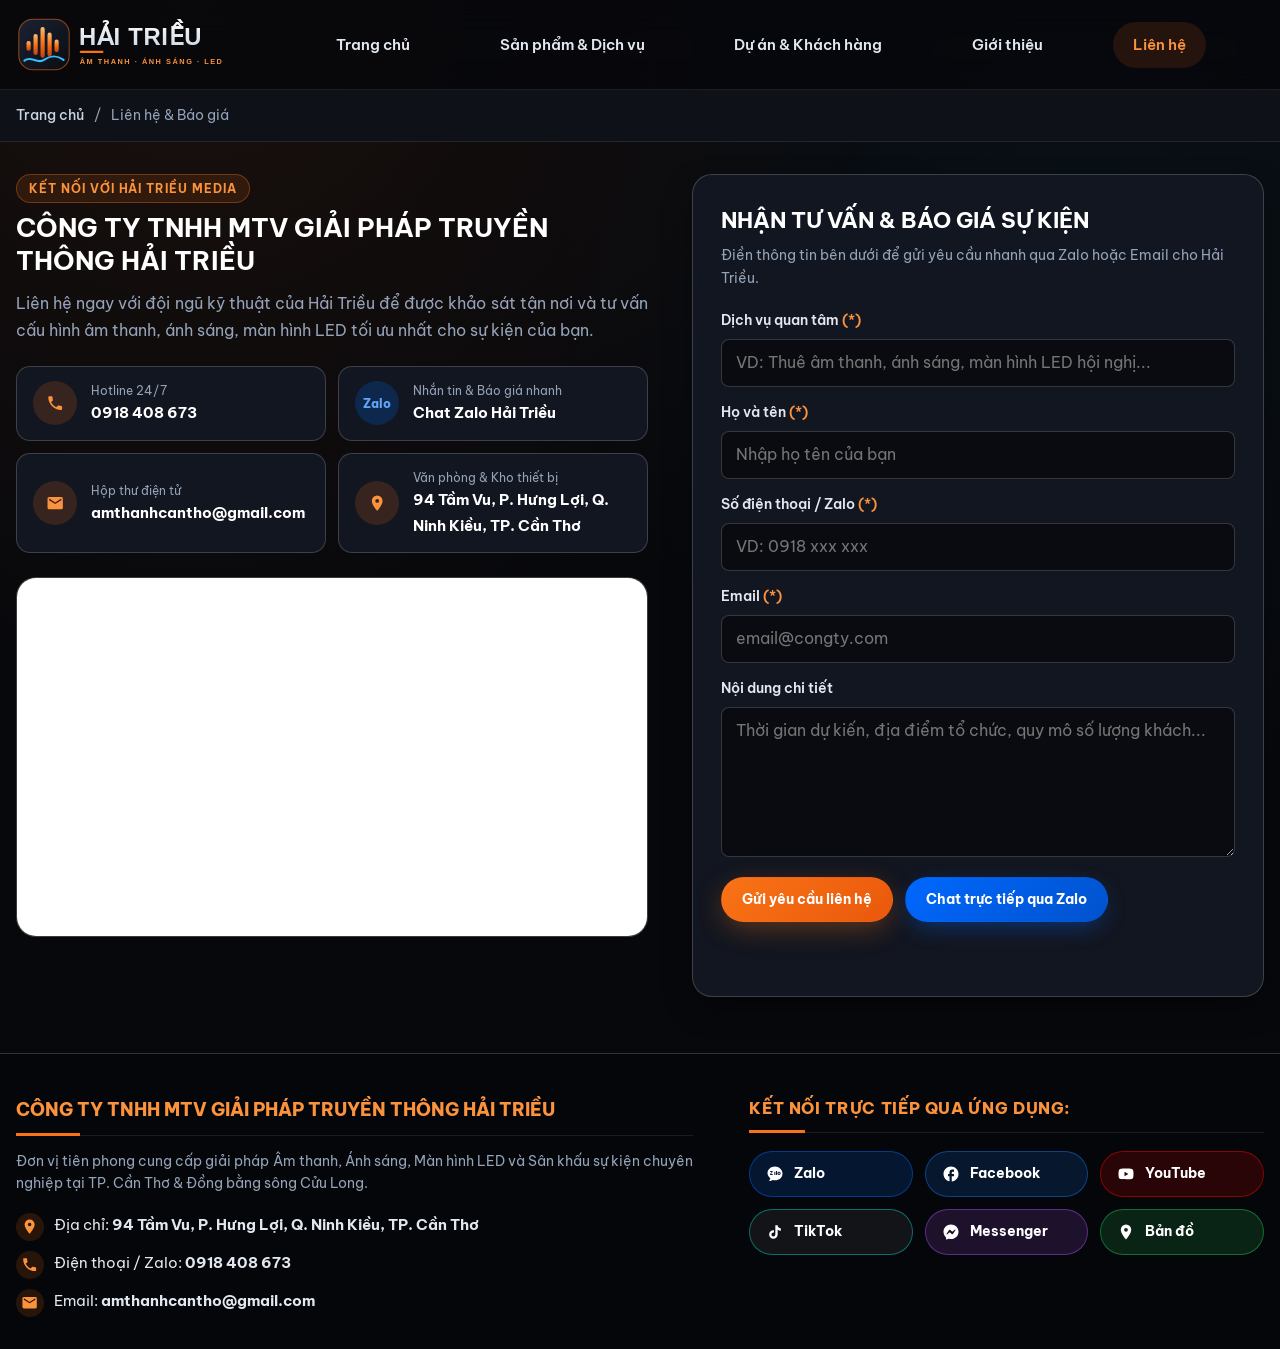
<file: lien-he.html>
<!doctype html>
<html lang="vi">
<head>
  <meta charset="utf-8">
  <meta name="viewport" content="width=device-width, initial-scale=1">
  <meta name="theme-color" content="#07080c">
  <meta name="description" content="Liên hệ Công ty Hải Triều thuê âm thanh, ánh sáng, màn hình LED, sân khấu tại Cần Thơ. Hotline/Zalo: 0918 408 673.">
  <title>Liên hệ & Báo giá | Công ty Hải Triều</title>
  <link rel="preconnect" href="https://fonts.googleapis.com">
  <link rel="preconnect" href="https://fonts.gstatic.com" crossorigin>
  <link href="https://fonts.googleapis.com/css2?family=Be+Vietnam+Pro:wght@400;500;600;700;800&display=swap" rel="stylesheet">
  <link rel="stylesheet" href="assets/css/styles.css?v=20261110">
</head>
<body class="subpage" data-page="contact">
  <header class="site-header">
    <div class="header-inner">
      <a class="brand" href="index.html" aria-label="Hải Triều - về trang chủ">
        <img id="brand-logo" src="" alt="Logo Hải Triều">
      </a>
      <nav class="primary-menu" id="primary-menu" aria-label="Điều hướng chính">
        <a class="nav-link" href="index.html">Trang chủ</a>
        <div class="nav-item nav-item--products" id="products-nav">
          <div class="products-nav-row">
            <a class="nav-link" href="san-pham.html?view=all">Sản phẩm & Dịch vụ</a>
            <button class="submenu-toggle" id="submenu-toggle" type="button"
                    aria-controls="products-submenu" aria-expanded="false"
                    aria-label="Mở danh mục sản phẩm">⌄</button>
          </div>
          <div class="products-submenu" id="products-submenu" aria-label="Danh mục sản phẩm">
            <a href="san-pham.html?danh-muc=cho-thue-am-thanh">Cho thuê âm thanh</a>
            <a href="san-pham.html?danh-muc=cho-thue-anh-sang">Cho thuê ánh sáng</a>
            <a href="san-pham.html?danh-muc=cho-thue-man-hinh-led">Cho thuê màn hình LED</a>
            <a href="san-pham.html?danh-muc=cho-thue-san-khau">Cho thuê sân khấu</a>
            <a href="san-pham.html?danh-muc=thiet-bi">Thiết bị sự kiện</a>
          </div>
        </div>
        <a class="nav-link" href="khach-hang.html">Dự án & Khách hàng</a>
        <a class="nav-link" href="gioi-thieu.html">Giới thiệu</a>
        <a class="nav-link is-current" href="lien-he.html">Liên hệ</a>
      </nav>
      <div class="header-actions">
        <button class="menu-toggle" id="menu-toggle" type="button"
                aria-controls="primary-menu" aria-expanded="false"
                aria-label="Mở menu điều hướng">
          <span></span><span></span><span></span>
        </button>
      </div>
    </div>
  </header>

  <div class="breadcrumb">
    <div class="page-width">
      <a href="index.html">Trang chủ</a><span>/</span><span>Liên hệ & Báo giá</span>
    </div>
  </div>

  <main class="contact-page page-width">
    <section class="contact-page-info" aria-labelledby="contact-company-title">
      <span class="section-eyebrow">KẾT NỐI VỚI HẢI TRIỀU MEDIA</span>
      <h1 id="contact-company-title">CÔNG TY TNHH MTV GIẢI PHÁP TRUYỀN THÔNG HẢI TRIỀU</h1>
      <p class="contact-lead">Liên hệ ngay với đội ngũ kỹ thuật của Hải Triều để được khảo sát tận nơi và tư vấn cấu hình âm thanh, ánh sáng, màn hình LED tối ưu nhất cho sự kiện của bạn.</p>

      <div class="contact-cards-grid">
        <a class="contact-quick-card" href="tel:0918408673">
          <span class="contact-quick-card__icon"><svg class="icon" viewBox="0 0 24 24"><path d="M6.62 10.79a15.05 15.05 0 0 0 6.59 6.59l2.2-2.2a1 1 0 0 1 1.02-.24c1.12.37 2.33.56 3.57.56.55 0 1 .45 1 1V20c0 .55-.45 1-1 1C10.61 21 3 13.39 3 4c0-.55.45-1 1-1h3.5c.55 0 1 .45 1 1 0 1.24.19 2.45.56 3.57a1 1 0 0 1-.25 1.02l-2.19 2.2z"/></svg></span>
          <div>
            <small>Hotline 24/7</small>
            <strong>0918 408 673</strong>
          </div>
        </a>
        <a class="contact-quick-card" href="https://zalo.me/0918408673" target="_blank" rel="noreferrer">
          <span class="contact-quick-card__icon contact-quick-card__icon--zalo">Zalo</span>
          <div>
            <small>Nhắn tin & Báo giá nhanh</small>
            <strong>Chat Zalo Hải Triều</strong>
          </div>
        </a>
        <a class="contact-quick-card" href="mailto:amthanhcantho@gmail.com">
          <span class="contact-quick-card__icon"><svg class="icon" viewBox="0 0 24 24"><path d="M20 4H4a2 2 0 0 0-2 2v12a2 2 0 0 0 2 2h16a2 2 0 0 0 2-2V6a2 2 0 0 0-2-2zm0 4-8 5-8-5V6l8 5 8-5v2z"/></svg></span>
          <div>
            <small>Hộp thư điện tử</small>
            <strong>amthanhcantho@gmail.com</strong>
          </div>
        </a>
        <a class="contact-quick-card" href="https://www.google.com/maps?q=94%20T%E1%BA%A7m%20Vu%2C%20H%C6%B0ng%20L%E1%BB%A3i%2C%20Ninh%20Ki%E1%BB%81u%2C%20C%E1%BA%A7n%20Th%C6%A1" target="_blank" rel="noreferrer">
          <span class="contact-quick-card__icon"><svg class="icon" viewBox="0 0 24 24"><path d="M12 2a7 7 0 0 0-7 7c0 5.2 7 13 7 13s7-7.8 7-13a7 7 0 0 0-7-7zm0 9.5A2.5 2.5 0 1 1 12 6.5a2.5 2.5 0 0 1 0 5z"/></svg></span>
          <div>
            <small>Văn phòng & Kho thiết bị</small>
            <strong>94 Tầm Vu, P. Hưng Lợi, Q. Ninh Kiều, TP. Cần Thơ</strong>
          </div>
        </a>
      </div>

      <iframe class="contact-map" title="Bản đồ địa chỉ công ty Hải Triều tại Cần Thơ"
        src="https://www.google.com/maps?q=94%20T%E1%BA%A7m%20Vu%2C%20H%C6%B0ng%20L%E1%BB%A3i%2C%20Ninh%20Ki%E1%BB%81u%2C%20C%E1%BA%A7n%20Th%C6%A1&output=embed"
        loading="lazy" referrerpolicy="no-referrer-when-downgrade"></iframe>
    </section>

    <section class="contact-page-form-wrap" aria-label="Gửi yêu cầu liên hệ">
      <div class="contact-form-card">
        <h2>NHẬN TƯ VẤN & BÁO GIÁ SỰ KIỆN</h2>
        <p class="contact-form-card__sub">Điền thông tin bên dưới để gửi yêu cầu nhanh qua Zalo hoặc Email cho Hải Triều.</p>
        <form class="contact-page-form" id="contact-form">
          <label for="contact-subject">Dịch vụ quan tâm <span>(*)</span></label>
          <input id="contact-subject" name="subject" type="text" placeholder="VD: Thuê âm thanh, ánh sáng, màn hình LED hội nghị..." required>

          <label for="contact-name">Họ và tên <span>(*)</span></label>
          <input id="contact-name" name="name" type="text" autocomplete="name" placeholder="Nhập họ tên của bạn" required>

          <label for="contact-phone">Số điện thoại / Zalo <span>(*)</span></label>
          <input id="contact-phone" name="phone" type="tel" autocomplete="tel" placeholder="VD: 0918 xxx xxx" required>

          <label for="contact-email">Email <span>(*)</span></label>
          <input id="contact-email" name="email" type="email" autocomplete="email" placeholder="email@congty.com" required>

          <label for="contact-message">Nội dung chi tiết</label>
          <textarea id="contact-message" name="message" rows="5" placeholder="Thời gian dự kiến, địa điểm tổ chức, quy mô số lượng khách..."></textarea>

          <div class="contact-form-actions">
            <button class="button button--orange" type="submit">Gửi yêu cầu liên hệ</button>
            <a class="button button--zalo" id="contact-zalo-direct" href="https://zalo.me/0918408673" target="_blank" rel="noreferrer">Chat trực tiếp qua Zalo</a>
          </div>
          <p class="form-status" id="contact-status" aria-live="polite"></p>
        </form>
      </div>
    </section>
  </main>

  <footer class="site-footer home-footer" id="site-footer">
    <div class="footer-inner page-width">
      <div class="footer-company">
        <h2>CÔNG TY TNHH MTV GIẢI PHÁP TRUYỀN THÔNG HẢI TRIỀU</h2>
        <p class="footer-tagline">Đơn vị tiên phong cung cấp giải pháp Âm thanh, Ánh sáng, Màn hình LED và Sân khấu sự kiện chuyên nghiệp tại TP. Cần Thơ & Đồng bằng sông Cửu Long.</p>
        <ul class="contact-list">
          <li>
            <span class="contact-icon" aria-hidden="true"><svg class="icon" viewBox="0 0 24 24"><path d="M12 2a7 7 0 0 0-7 7c0 5.2 7 13 7 13s7-7.8 7-13a7 7 0 0 0-7-7zm0 9.5A2.5 2.5 0 1 1 12 6.5a2.5 2.5 0 0 1 0 5z"/></svg></span>
            <span>Địa chỉ: <a href="https://www.google.com/maps?q=94%20T%E1%BA%A7m%20Vu%2C%20H%C6%B0ng%20L%E1%BB%A3i%2C%20Ninh%20Ki%E1%BB%81u%2C%20C%E1%BA%A7n%20Th%C6%A1" target="_blank" rel="noreferrer"><strong>94 Tầm Vu, P. Hưng Lợi, Q. Ninh Kiều, TP. Cần Thơ</strong></a></span>
          </li>
          <li>
            <span class="contact-icon" aria-hidden="true"><svg class="icon" viewBox="0 0 24 24"><path d="M6.62 10.79a15.05 15.05 0 0 0 6.59 6.59l2.2-2.2a1 1 0 0 1 1.02-.24c1.12.37 2.33.56 3.57.56.55 0 1 .45 1 1V20c0 .55-.45 1-1 1C10.61 21 3 13.39 3 4c0-.55.45-1 1-1h3.5c.55 0 1 .45 1 1 0 1.24.19 2.45.56 3.57a1 1 0 0 1-.25 1.02l-2.19 2.2z"/></svg></span>
            <span>Điện thoại / Zalo: <a href="tel:0918408673"><strong>0918 408 673</strong></a></span>
          </li>
          <li>
            <span class="contact-icon" aria-hidden="true"><svg class="icon" viewBox="0 0 24 24"><path d="M20 4H4a2 2 0 0 0-2 2v12a2 2 0 0 0 2 2h16a2 2 0 0 0 2-2V6a2 2 0 0 0-2-2zm0 4-8 5-8-5V6l8 5 8-5v2z"/></svg></span>
            <span>Email: <a href="mailto:amthanhcantho@gmail.com"><strong>amthanhcantho@gmail.com</strong></a></span>
          </li>
        </ul>
      </div>

        <div class="footer-social-apps">
          <span class="footer-social-apps__title">Kết nối trực tiếp qua ứng dụng:</span>
          <div class="social-app-icons" aria-label="Các kênh mạng xã hội của Hải Triều">
            <a class="social-app-btn social-app-btn--zalo" href="https://zalo.me/0918408673" target="_blank" rel="noreferrer" aria-label="Chat Zalo Hải Triều" title="Chat Zalo: 0918 408 673">
              <svg class="icon" viewBox="0 0 24 24" aria-hidden="true"><path d="M12 2C6.48 2 2 5.92 2 10.75c0 2.75 1.44 5.2 3.7 6.81-.16.92-.58 2.3-1.38 3.24-.2.24-.03.6.28.56 1.56-.21 3.37-.88 4.5-1.47.92.23 1.89.36 2.9.36 5.52 0 10-3.92 10-8.75S17.52 2 12 2zm-3.15 11.25H5.5v-1.2l2.15-2.75H5.65V8.1h3.1v1.2l-2.15 2.75h2.25v1.2zm3.65 0h-1.35v-4.2h1.35v4.2zm2.25 0h-1.35V7.85h1.35v5.4zm2.6 0c-1.25 0-2.15-.88-2.15-2.15s.9-2.15 2.15-2.15 2.15.88 2.15 2.15-.9 2.15-2.15 2.15zm0-3.15c-.52 0-.88.4-.88 1s.36 1 .88 1 .88-.4.88-1-.36-1-.88-1z"/></svg>
              <span>Zalo</span>
            </a>
            <a class="social-app-btn social-app-btn--facebook" href="https://www.facebook.com/amthanhcantho" target="_blank" rel="noreferrer" aria-label="Facebook Hải Triều" title="Facebook: Âm Thanh Ánh Sáng Màn Hình Led Hải Triều">
              <svg class="icon" viewBox="0 0 24 24" aria-hidden="true"><path d="M22 12c0-5.52-4.48-10-10-10S2 6.48 2 12c0 4.84 3.44 8.87 8 9.8V15H8v-3h2V9.5C10 7.57 11.57 6 13.5 6H16v3h-2c-.55 0-1 .45-1 1v2h3v3h-3v6.95c5.05-.5 9-4.76 9-9.95z"/></svg>
              <span>Facebook</span>
            </a>
            <a class="social-app-btn social-app-btn--youtube" href="https://www.youtube.com/results?search_query=%C3%82m+Thanh+%C3%81nh+S%C3%A1ng+M%C3%A0n+H%C3%ACnh+Led+H%E1%BA%A3i+Tri%E1%BB%81u+C%E1%BA%A7n+Th%C6%A1" target="_blank" rel="noreferrer" aria-label="YouTube Hải Triều" title="Xem video sự kiện trên YouTube">
              <svg class="icon" viewBox="0 0 24 24" aria-hidden="true"><path d="M21.58 7.19a2.75 2.75 0 0 0-1.94-1.94C17.92 4.8 12 4.8 12 4.8s-5.92 0-7.64.45a2.75 2.75 0 0 0-1.94 1.94C2 8.9 2 12 2 12s0 3.1.42 4.81a2.75 2.75 0 0 0 1.94 1.94c1.72.45 7.64.45 7.64.45s5.92 0 7.64-.45a2.75 2.75 0 0 0 1.94-1.94C22 15.1 22 12 22 12s0-3.1-.42-4.81zM10 15V9l5.2 3-5.2 3z"/></svg>
              <span>YouTube</span>
            </a>
            <a class="social-app-btn social-app-btn--tiktok" href="https://www.tiktok.com/search?q=%C3%A2m%20thanh%20%C3%A1nh%20s%C3%A1ng%20h%E1%BA%A3i%20tri%E1%BB%81u%20c%E1%BA%A7n%20th%C6%A1" target="_blank" rel="noreferrer" aria-label="TikTok Hải Triều" title="Xem kênh TikTok Hải Triều">
              <svg class="icon" viewBox="0 0 24 24" aria-hidden="true"><path d="M16.6 5.82s.51.5 0 0A4.28 4.28 0 0 1 15.54 3h-3.09v12.4a2.59 2.59 0 0 1-2.59 2.5c-1.42 0-2.6-1.16-2.6-2.6 0-1.72 1.66-3.01 3.37-2.48V9.66c-3.45-.46-6.47 2.22-6.47 5.64 0 3.33 2.76 5.7 5.69 5.7 3.14 0 5.69-2.55 5.69-5.7V9.01a7.35 7.35 0 0 0 4.3 1.38V7.3s-1.88.09-3.24-1.48z"/></svg>
              <span>TikTok</span>
            </a>
            <a class="social-app-btn social-app-btn--messenger" href="https://m.me/amthanhcantho" target="_blank" rel="noreferrer" aria-label="Nhắn tin Messenger Hải Triều" title="Chat qua Facebook Messenger">
              <svg class="icon" viewBox="0 0 24 24" aria-hidden="true"><path d="M12 2C6.36 2 2 6.13 2 11.7c0 2.91 1.19 5.44 3.14 7.17.16.13.26.35.27.57l.05 1.78c.04.57.61.94 1.13.71l1.98-.87c.17-.08.36-.1.55-.06.91.25 1.87.38 2.88.38 5.64 0 10-4.13 10-9.7C22 6.13 17.64 2 12 2zm6 7.46-2.93 4.67a1.5 1.5 0 0 1-2.17.4l-2.34-1.75a.6.6 0 0 0-.72 0l-3.16 2.4c-.42.32-.97-.18-.69-.63l2.93-4.67a1.5 1.5 0 0 1 2.17-.4l2.34 1.75a.6.6 0 0 0 .72 0l3.16-2.4c.42-.32.97.18.69.63z"/></svg>
              <span>Messenger</span>
            </a>
            <a class="social-app-btn social-app-btn--maps" href="https://www.google.com/maps?q=94%20T%E1%BA%A7m%20Vu%2C%20H%C6%B0ng%20L%E1%BB%A3i%2C%20Ninh%20Ki%E1%BB%81u%2C%20C%E1%BA%A7n%20Th%C6%A1" target="_blank" rel="noreferrer" aria-label="Bản đồ chỉ đường tới Hải Triều" title="Mở Google Maps chỉ đường">
              <svg class="icon" viewBox="0 0 24 24" aria-hidden="true"><path d="M12 2a7 7 0 0 0-7 7c0 5.2 7 13 7 13s7-7.8 7-13a7 7 0 0 0-7-7zm0 9.5A2.5 2.5 0 1 1 12 6.5a2.5 2.5 0 0 1 0 5z"/></svg>
              <span>Bản đồ</span>
            </a>
          </div>
        </div>
    </div>
  </footer>

  <button class="back-to-top" id="back-to-top" type="button" aria-label="Lên đầu trang">
    <svg class="icon" viewBox="0 0 24 24" aria-hidden="true"><path d="m12 5-9 9 2.1 2.1L12 9.2l6.9 6.9L21 14z"/></svg>
  </button>

  <script src="assets/js/data.js"></script>
  <script src="assets/js/subpages.js"></script>
</body>
</html>
</file>
<file: assets/css/styles.css>
/*
 * GIAO DIỆN HIỆN ĐẠI HẢI TRIỀU PRO-AV (DARK STAGE UI)
 * Thiết kế tối ưu trải nghiệm người dùng trên cả máy tính và điện thoại.
 */
:root {
  color-scheme: dark;
  --color-background: #07080c;
  --color-surface: #0e1118;
  --color-panel: #121620;
  --color-panel-raised: #181d2a;
  --color-text: #f8fafc;
  --color-muted: #94a3b8;
  --color-accent: #f97316;
  --color-accent-hover: #fb923c;
  --color-accent-Soft: rgba(249, 115, 22, 0.14);
  --color-zalo: #0068ff;
  --color-line: rgba(255, 255, 255, 0.09);
  --color-line-strong: rgba(255, 255, 255, 0.18);
  --radius-sm: 8px;
  --radius-md: 14px;
  --radius-lg: 20px;
  --radius-pill: 999px;
  --shadow-card: 0 12px 32px -8px rgba(0, 0, 0, 0.55);
  --shadow-glow: 0 8px 28px -4px rgba(249, 115, 22, 0.38);
  --content-width: 1440px;
  --header-height: 82px;
  --page-gutter: 20px;
}

* {
  box-sizing: border-box;
}

html {
  scroll-behavior: smooth;
  scroll-padding-top: calc(var(--header-height) + 20px);
  overflow-x: clip;
}

body {
  margin: 0;
  padding-top: var(--header-height);
  overflow-x: clip;
  background: var(--color-background);
  background-image:
    radial-gradient(circle at 15% 0%, rgba(249, 115, 22, 0.08), transparent 40%),
    radial-gradient(circle at 85% 20%, rgba(56, 189, 248, 0.05), transparent 35%);
  color: var(--color-text);
  font-family: "Be Vietnam Pro", -apple-system, BlinkMacSystemFont, "Segoe UI", Roboto, Arial, sans-serif;
  font-size: 16px;
  line-height: 1.6;
  -webkit-font-smoothing: antialiased;
}

button,
a,
input,
textarea {
  font: inherit;
}

a {
  color: inherit;
  text-decoration: none;
  transition: color 180ms ease, background-color 180ms ease, border-color 180ms ease, transform 180ms ease;
}

button {
  color: inherit;
}

img {
  display: block;
  max-width: 100%;
}

.page-width {
  width: min(100% - 32px, var(--content-width));
  margin-inline: auto;
}

.visually-hidden {
  position: absolute;
  width: 1px;
  height: 1px;
  padding: 0;
  margin: -1px;
  overflow: hidden;
  clip: rect(0, 0, 0, 0);
  white-space: nowrap;
  border: 0;
}

.icon {
  display: inline-block;
  width: 1.15em;
  height: 1.15em;
  fill: currentColor;
  vertical-align: -0.18em;
  flex-shrink: 0;
}

/* -------------------------------------------------------------------------
   BUTTONS & EYEBROWS
   ------------------------------------------------------------------------- */
.section-eyebrow {
  display: inline-flex;
  align-items: center;
  gap: 6px;
  margin-bottom: 8px;
  padding: 4px 12px;
  border-radius: var(--radius-pill);
  border: 1px solid rgba(249, 115, 22, 0.35);
  background: rgba(249, 115, 22, 0.12);
  color: #fb923c;
  font-size: 12px;
  font-weight: 700;
  letter-spacing: 0.08em;
  text-transform: uppercase;
}

.button {
  display: inline-flex;
  min-height: 44px;
  align-items: center;
  justify-content: center;
  gap: 8px;
  padding: 10px 20px;
  border: 1px solid transparent;
  border-radius: var(--radius-pill);
  font-size: 14px;
  font-weight: 700;
  cursor: pointer;
  transition: all 200ms ease;
}

.button:hover {
  transform: translateY(-2px);
}

.button--lg {
  min-height: 50px;
  padding: 12px 26px;
  font-size: 15px;
}

.button--full {
  width: 100%;
}

.button--orange {
  background: linear-gradient(135deg, #f97316 0%, #ea580c 100%);
  color: #fff;
  box-shadow: var(--shadow-glow);
}

.button--orange:hover,
.button--orange:focus-visible {
  background: linear-gradient(135deg, #fb923c 0%, #f97316 100%);
  color: #fff;
}

.button--zalo {
  background: linear-gradient(135deg, #0068ff 0%, #0052cc 100%);
  color: #fff;
  box-shadow: 0 8px 24px -6px rgba(0, 104, 255, 0.45);
}

.button--zalo:hover {
  background: linear-gradient(135deg, #2680ff 0%, #0068ff 100%);
  color: #fff;
}

.button--glass {
  border-color: rgba(255, 255, 255, 0.25);
  background: rgba(255, 255, 255, 0.08);
  backdrop-filter: blur(12px);
  color: #fff;
}

.button--glass:hover {
  border-color: var(--color-accent);
  background: rgba(249, 115, 22, 0.16);
}

.button--outline {
  border-color: var(--color-line-strong);
  background: rgba(255, 255, 255, 0.03);
  color: #fff;
}

.button--outline:hover {
  border-color: var(--color-accent);
  color: var(--color-accent-hover);
  background: rgba(249, 115, 22, 0.08);
}

/* -------------------------------------------------------------------------
   HEADER KÍNH MỜ HIỆN ĐẠI
   ------------------------------------------------------------------------- */
.site-header {
  position: fixed;
  z-index: 100;
  inset: 0 0 auto;
  height: var(--header-height);
  background: rgba(7, 8, 12, 0.84);
  backdrop-filter: blur(18px);
  -webkit-backdrop-filter: blur(18px);
  border-bottom: 1px solid var(--color-line);
  transition: background 200ms ease, box-shadow 200ms ease, border-color 200ms ease;
}

.site-header.is-scrolled {
  background: rgba(7, 8, 12, 0.95);
  border-bottom-color: rgba(249, 115, 22, 0.28);
  box-shadow: 0 10px 30px rgba(0, 0, 0, 0.6);
}

.header-inner {
  position: relative;
  width: min(100%, var(--content-width));
  height: 100%;
  margin: 0 auto;
  padding: 0 16px;
  display: flex;
  align-items: center;
  justify-content: space-between;
  gap: 12px;
}

.brand {
  display: inline-flex;
  align-items: center;
  flex: 0 0 auto;
  width: 200px;
  height: 62px;
}

.brand img {
  width: 100%;
  height: 100%;
  object-fit: contain;
}

.header-actions {
  display: flex;
  align-items: center;
  gap: 8px;
}

.header-search-btn {
  display: inline-flex;
  align-items: center;
  gap: 8px;
  height: 40px;
  padding: 0 14px;
  border-radius: var(--radius-pill);
  border: 1px solid var(--color-line-strong);
  background: rgba(255, 255, 255, 0.05);
  color: var(--color-muted);
  font-size: 13px;
  font-weight: 500;
  cursor: pointer;
  transition: all 180ms ease;
}

.header-search-btn:hover,
.header-search-btn:focus-visible {
  border-color: var(--color-accent);
  background: rgba(249, 115, 22, 0.1);
  color: #fff;
}

.header-search-btn span {
  display: none;
}

.menu-toggle {
  display: inline-flex;
  width: 42px;
  height: 42px;
  padding: 10px 8px;
  border: 1px solid var(--color-line-strong);
  border-radius: var(--radius-sm);
  background: rgba(255, 255, 255, 0.04);
  flex-direction: column;
  justify-content: center;
  gap: 5px;
  cursor: pointer;
}

.menu-toggle span {
  display: block;
  width: 22px;
  height: 2px;
  margin-inline: auto;
  background: #f8fafc;
  transition: transform 180ms ease, opacity 180ms ease;
}

.menu-toggle[aria-expanded="true"] span:first-child {
  transform: translateY(7px) rotate(45deg);
}

.menu-toggle[aria-expanded="true"] span:nth-child(2) {
  opacity: 0;
}

.menu-toggle[aria-expanded="true"] span:last-child {
  transform: translateY(-7px) rotate(-45deg);
}

.primary-menu {
  position: absolute;
  z-index: 101;
  top: 100%;
  left: 0;
  right: 0;
  display: flex;
  max-height: 0;
  overflow: hidden;
  flex-direction: column;
  background: #0d1017;
  border-bottom: 0 solid var(--color-line);
  opacity: 0;
  transition: max-height 240ms ease, opacity 180ms ease;
}

.primary-menu.is-open {
  max-height: calc(100dvh - var(--header-height));
  overflow-y: auto;
  overscroll-behavior: contain;
  border-bottom-width: 1px;
  opacity: 1;
  box-shadow: 0 20px 40px rgba(0, 0, 0, 0.7);
}

.nav-link {
  padding: 14px 20px;
  border-top: 1px solid var(--color-line);
  color: #e2e8f0;
  font-size: 14px;
  font-weight: 600;
}

.nav-link:hover,
.nav-link:focus-visible,
.nav-link.is-current {
  color: var(--color-accent-hover);
}

.nav-item--products {
  position: relative;
  width: 100%;
}

.products-nav-row {
  display: flex;
  align-items: center;
}

.products-nav-row > .nav-link {
  flex: 1 1 auto;
}

.submenu-toggle {
  display: grid;
  width: 48px;
  min-height: 46px;
  flex: 0 0 48px;
  place-items: center;
  border: 0;
  border-top: 1px solid var(--color-line);
  background: transparent;
  color: #fff;
  font-size: 20px;
  cursor: pointer;
  transition: transform 200ms ease, color 200ms ease;
}

.submenu-toggle[aria-expanded="true"] {
  color: var(--color-accent-hover);
  transform: rotate(180deg);
}

.products-submenu {
  display: none;
  padding: 6px 12px 10px 24px;
  background: #090b10;
}

.nav-item--products.is-open .products-submenu {
  display: block;
}

.products-submenu a {
  display: flex;
  align-items: center;
  padding: 11px 14px;
  border-radius: var(--radius-sm);
  color: #cbd5e1;
  font-size: 14px;
  font-weight: 500;
}

.products-submenu a:hover,
.products-submenu a:focus-visible,
.products-submenu a.is-current {
  background: rgba(249, 115, 22, 0.14);
  color: var(--color-accent-hover);
}

.header-phone {
  display: inline-flex;
  min-height: 42px;
  align-items: center;
  justify-content: center;
  gap: 8px;
  margin: 12px 20px 16px;
  padding: 8px 18px;
  border-radius: var(--radius-pill);
  background: linear-gradient(135deg, #f97316 0%, #ea580c 100%);
  color: #fff;
  font-size: 14px;
  font-weight: 700;
  white-space: nowrap;
  box-shadow: var(--shadow-glow);
}

.header-phone__pulse {
  width: 8px;
  height: 8px;
  border-radius: 50%;
  background: #fff;
  box-shadow: 0 0 0 0 rgba(255, 255, 255, 0.7);
  animation: pulse-dot 1.8s infinite;
}

@keyframes pulse-dot {
  0% { box-shadow: 0 0 0 0 rgba(255, 255, 255, 0.7); }
  70% { box-shadow: 0 0 0 7px rgba(255, 255, 255, 0); }
  100% { box-shadow: 0 0 0 0 rgba(255, 255, 255, 0); }
}

/* -------------------------------------------------------------------------
   HERO BANNER ĐIỆN ẢNH
   ------------------------------------------------------------------------- */
.hero {
  position: relative;
  width: 100%;
  min-height: 440px;
  height: clamp(440px, 60vh, 660px);
  overflow: hidden;
  background: #050608;
}

.hero-slides,
.hero-slide {
  position: absolute;
  inset: 0;
}

.hero-slide {
  opacity: 0;
  transform: scale(1.04);
  transition: opacity 850ms ease, transform 6000ms ease;
}

.hero-slide.is-active {
  opacity: 1;
  transform: scale(1);
}

.hero-slide img {
  width: 100%;
  height: 100%;
  object-fit: cover;
}

.hero-overlay {
  position: absolute;
  inset: 0;
  z-index: 2;
  display: flex;
  align-items: center;
  background:
    linear-gradient(90deg, rgba(7, 8, 12, 0.82) 0%, rgba(7, 8, 12, 0.35) 55%, rgba(7, 8, 12, 0) 100%),
    linear-gradient(180deg, rgba(7, 8, 12, 0) 60%, rgba(7, 8, 12, 0.75) 100%);
}

.hero-content-wrap {
  padding-block: 40px;
  padding-inline: 68px;
}

@media (max-width: 640px) {
  .hero-content-wrap {
    padding-inline: 8px;
    padding-bottom: 64px;
  }
}

.hero-caption {
  max-width: 680px;
}

.hero-badge {
  display: inline-block;
  margin-bottom: 14px;
  padding: 6px 14px;
  border-radius: var(--radius-pill);
  border: 1px solid rgba(249, 115, 22, 0.45);
  background: rgba(249, 115, 22, 0.18);
  backdrop-filter: blur(8px);
  color: #fdba74;
  font-size: 12px;
  font-weight: 700;
  letter-spacing: 0.08em;
}

.hero-title {
  margin: 0 0 14px;
  color: #fff;
  font-size: clamp(26px, 3.6vw, 48px);
  font-weight: 800;
  line-height: 1.15;
  letter-spacing: -0.02em;
  text-shadow: 0 4px 24px rgba(0, 0, 0, 0.5);
}

.hero-subtitle {
  margin: 0 0 26px;
  color: #cbd5e1;
  font-size: clamp(15px, 1.15vw, 18px);
  line-height: 1.6;
}

.hero-cta-group {
  display: flex;
  flex-wrap: wrap;
  gap: 12px;
}

.hero-arrow {
  position: absolute;
  z-index: 3;
  top: 50%;
  display: grid;
  width: 44px;
  height: 44px;
  padding: 0;
  place-items: center;
  border: 1px solid rgba(255, 255, 255, 0.22);
  border-radius: 50%;
  background: rgba(10, 12, 18, 0.65);
  backdrop-filter: blur(8px);
  color: #fff;
  font-size: 28px;
  line-height: 1;
  cursor: pointer;
  transform: translateY(-50%);
  transition: all 180ms ease;
}

.hero-arrow:hover {
  border-color: var(--color-accent);
  background: var(--color-accent);
}

.hero-arrow--previous {
  left: 18px;
}

.hero-arrow--next {
  right: 18px;
}

@media (max-width: 640px) {
  .hero-arrow {
    top: auto;
    bottom: 14px;
    width: 38px;
    height: 38px;
    font-size: 22px;
    transform: none;
  }

  .hero-arrow--previous {
    left: auto;
    right: 64px;
  }

  .hero-arrow--next {
    right: 18px;
  }
}

.hero-dots {
  position: absolute;
  z-index: 3;
  right: 0;
  bottom: 42px;
  left: 0;
  display: flex;
  justify-content: center;
  gap: 8px;
}

@media (max-width: 640px) {
  .hero-dots {
    left: 16px;
    right: auto;
    bottom: 22px;
    justify-content: flex-start;
  }
}

.hero-dot {
  width: 10px;
  height: 10px;
  padding: 0;
  border: 0;
  border-radius: var(--radius-pill);
  background: rgba(255, 255, 255, 0.35);
  cursor: pointer;
  transition: all 220ms ease;
}

.hero-dot.is-active {
  width: 30px;
  background: var(--color-accent);
}

/* -------------------------------------------------------------------------
   STATS RIBBON
   ------------------------------------------------------------------------- */
.stats-ribbon {
  position: relative;
  z-index: 4;
  margin-top: -32px;
  margin-bottom: 36px;
}

.stats-grid {
  display: grid;
  grid-template-columns: repeat(2, minmax(0, 1fr));
  gap: 14px;
  padding: 20px;
  border-radius: var(--radius-lg);
  border: 1px solid var(--color-line-strong);
  background: rgba(18, 22, 32, 0.9);
  backdrop-filter: blur(16px);
  box-shadow: var(--shadow-card);
}

.stat-item {
  padding: 10px 14px;
  text-align: center;
  border-radius: var(--radius-sm);
  background: rgba(255, 255, 255, 0.02);
}

.stat-number {
  display: block;
  color: var(--color-accent-hover);
  font-size: clamp(24px, 2.5vw, 34px);
  font-weight: 800;
  line-height: 1.1;
}

.stat-label {
  display: block;
  margin-top: 4px;
  color: var(--color-muted);
  font-size: 13px;
  font-weight: 500;
}

/* -------------------------------------------------------------------------
   INTRO SECTION
   ------------------------------------------------------------------------- */
.intro-section {
  display: grid;
  grid-template-columns: minmax(0, 1fr);
  gap: 28px;
  padding-block: 20px 44px;
}

.intro-copy h2 {
  margin: 0 0 14px;
  color: #fff;
  font-size: clamp(22px, 2.2vw, 32px);
  font-weight: 800;
  line-height: 1.25;
}

.intro-copy p,
#company-description,
#company-experience {
  margin: 0 0 14px;
  color: #cbd5e1;
  font-size: 15px;
  line-height: 1.75;
  text-align: justify !important;
  text-justify: inter-word;
}

.intro-emphasis {
  color: var(--color-accent-hover);
  font-weight: 700;
}

.intro-highlights {
  display: flex;
  flex-wrap: wrap;
  gap: 10px;
  margin: 18px 0 24px;
}

.intro-highlight-chip {
  flex: 1 1 auto;
  text-align: center;
  padding: 8px 14px;
  border-radius: var(--radius-pill);
  border: 1px solid var(--color-line-strong);
  background: var(--color-panel);
  color: #e2e8f0;
  font-size: 13px;
  font-weight: 600;
}

.intro-actions {
  display: flex;
  flex-wrap: wrap;
  align-items: center;
  gap: 16px;
}

.intro-hotline-btn {
  display: inline-flex;
  flex-direction: column;
  padding: 6px 16px;
  border-left: 3px solid var(--color-accent);
  background: rgba(249, 115, 22, 0.08);
  border-radius: 0 var(--radius-sm) var(--radius-sm) 0;
}

.intro-hotline-btn__label {
  color: var(--color-muted);
  font-size: 12px;
}

.intro-hotline-btn strong {
  color: var(--color-accent-hover);
  font-size: 18px;
  font-weight: 800;
}

.intro-photo {
  position: relative;
  margin: 0;
  overflow: hidden;
  border-radius: var(--radius-lg);
  border: 1px solid var(--color-line-strong);
  background: var(--color-panel);
  box-shadow: var(--shadow-card);
}

.intro-photo img {
  width: 100%;
  aspect-ratio: 16 / 11;
  object-fit: cover;
}

.intro-photo__badge {
  position: absolute;
  left: 16px;
  right: 16px;
  bottom: 16px;
  padding: 12px 16px;
  border-radius: var(--radius-md);
  border: 1px solid rgba(255, 255, 255, 0.16);
  background: rgba(10, 13, 20, 0.85);
  backdrop-filter: blur(12px);
}

.intro-photo__badge strong {
  display: block;
  color: var(--color-accent-hover);
  font-size: 15px;
}

.intro-photo__badge span {
  color: #cbd5e1;
  font-size: 13px;
}

/* -------------------------------------------------------------------------
   QUICK CATEGORY PILLS
   ------------------------------------------------------------------------- */
.quick-categories {
  margin-bottom: 36px;
}

.quick-categories__bar {
  display: flex;
  gap: 10px;
  overflow-x: auto;
  padding-bottom: 6px;
  scrollbar-width: none;
}

.quick-categories__bar::-webkit-scrollbar {
  display: none;
}

.quick-cat-pill {
  flex: 0 0 auto;
  padding: 10px 18px;
  border-radius: var(--radius-pill);
  border: 1px solid var(--color-line-strong);
  background: var(--color-panel);
  color: #e2e8f0;
  font-size: 14px;
  font-weight: 600;
}

.quick-cat-pill:hover,
.quick-cat-pill.is-active {
  border-color: var(--color-accent);
  background: linear-gradient(135deg, rgba(249, 115, 22, 0.22), rgba(234, 88, 12, 0.12));
  color: #fff;
}

/* -------------------------------------------------------------------------
   SECTION HEADINGS
   ------------------------------------------------------------------------- */
.section-heading {
  position: relative;
  margin: 0 0 22px;
  padding-bottom: 14px;
  border-bottom: 1px solid var(--color-line);
}

.section-heading--modern {
  display: flex;
  flex-wrap: wrap;
  align-items: flex-end;
  justify-content: space-between;
  gap: 14px;
}

.section-heading h2 {
  margin: 0;
  color: #fff;
  font-size: clamp(20px, 2vw, 28px);
  font-weight: 800;
  letter-spacing: -0.01em;
  text-transform: uppercase;
}

.section-heading h2 a:hover {
  color: var(--color-accent-hover);
}

.section-subtitle {
  margin: 6px 0 0;
  color: var(--color-muted);
  font-size: 14px;
}

.section-more-link {
  display: inline-flex;
  align-items: center;
  padding: 8px 16px;
  border-radius: var(--radius-pill);
  border: 1px solid var(--color-line-strong);
  background: rgba(255, 255, 255, 0.03);
  color: var(--color-accent-hover);
  font-size: 13px;
  font-weight: 700;
  white-space: nowrap;
}

.section-more-link:hover {
  border-color: var(--color-accent);
  background: rgba(249, 115, 22, 0.14);
  color: #fff;
}

.featured-controls,
.news-controls {
  display: flex;
  gap: 8px;
}

.circle-control {
  display: grid;
  width: 40px;
  height: 40px;
  padding: 0;
  place-items: center;
  border: 1px solid var(--color-line-strong);
  border-radius: 50%;
  background: var(--color-panel);
  color: #fff;
  font-size: 22px;
  line-height: 1;
  cursor: pointer;
  transition: all 180ms ease;
}

.circle-control:hover,
.circle-control:focus-visible {
  border-color: var(--color-accent);
  background: var(--color-accent);
  color: #fff;
}

/* -------------------------------------------------------------------------
   PRODUCT CARDS & TRACKS
   ------------------------------------------------------------------------- */
.featured-section {
  padding-bottom: 44px;
}

.featured-track {
  display: grid;
  grid-auto-columns: calc(82% - 8px);
  grid-auto-flow: column;
  gap: 18px;
  overflow-x: auto;
  overscroll-behavior-x: contain;
  scroll-snap-type: x mandatory;
  scrollbar-width: none;
  padding-bottom: 6px;
}

.featured-track::-webkit-scrollbar {
  display: none;
}

.featured-track .product-card {
  scroll-snap-align: start;
}

.product-section {
  padding: 0 0 44px;
  scroll-margin-top: calc(var(--header-height) + 16px);
}

.product-grid {
  display: grid;
  grid-template-columns: minmax(0, 1fr);
  gap: 20px;
}

.product-card,
.archive-card {
  min-width: 0;
  overflow: hidden;
  border-radius: var(--radius-md);
  border: 1px solid var(--color-line);
  background: var(--color-panel);
  box-shadow: 0 8px 24px rgba(0, 0, 0, 0.35);
  transition: transform 240ms ease, border-color 240ms ease, box-shadow 240ms ease;
  display: flex;
  flex-direction: column;
}

.product-card:hover,
.archive-card:hover {
  transform: translateY(-5px);
  border-color: rgba(249, 115, 22, 0.55);
  box-shadow: 0 16px 36px rgba(0, 0, 0, 0.55), 0 0 20px rgba(249, 115, 22, 0.14);
}

.product-card__trigger {
  display: flex;
  width: 100%;
  height: 100%;
  flex-direction: column;
  align-items: stretch;
}

.product-card__image,
.archive-card__img-wrap {
  position: relative;
  display: block;
  overflow: hidden;
  background: #090b10;
}

.product-card__image img,
.archive-card__link img {
  width: 100%;
  aspect-ratio: 1.42 / 1;
  object-fit: cover;
  transition: transform 480ms ease;
}

.product-card:hover .product-card__image img,
.archive-card:hover .archive-card__link img {
  transform: scale(1.06);
}

.product-card__badge {
  position: absolute;
  top: 10px;
  left: 10px;
  z-index: 2;
  padding: 4px 10px;
  border-radius: var(--radius-pill);
  background: rgba(7, 8, 12, 0.78);
  backdrop-filter: blur(8px);
  border: 1px solid rgba(255, 255, 255, 0.15);
  color: #fb923c;
  font-size: 11px;
  font-weight: 700;
}

.product-card__zoom {
  position: absolute;
  right: 10px;
  bottom: 10px;
  padding: 5px 12px;
  border-radius: var(--radius-pill);
  background: rgba(249, 115, 22, 0.92);
  color: #fff;
  font-size: 12px;
  font-weight: 700;
  opacity: 0;
  transform: translateY(6px);
  transition: all 200ms ease;
}

.product-card:hover .product-card__zoom {
  opacity: 1;
  transform: translateY(0);
}

.product-card__body {
  display: flex;
  flex: 1;
  flex-direction: column;
  justify-content: space-between;
  padding: 14px 16px 16px;
}

.product-card__title {
  display: block;
  color: #f8fafc;
  font-size: 15px;
  font-weight: 700;
  line-height: 1.4;
  margin-bottom: 12px;
}

.product-card:hover .product-card__title-text {
  color: var(--color-accent-hover);
}

.product-card__footer {
  display: flex;
  align-items: center;
  justify-content: space-between;
  padding-top: 10px;
  border-top: 1px solid var(--color-line);
}

.product-card__price {
  color: var(--color-muted);
  font-size: 13px;
}

.product-card__price strong {
  color: var(--color-accent-hover);
  font-weight: 700;
}

.product-card__cta {
  color: #f8fafc;
  font-size: 13px;
  font-weight: 700;
}

.product-card:hover .product-card__cta {
  color: var(--color-accent-hover);
}

/* -------------------------------------------------------------------------
   GÓI SỰ KIỆN TRỌN GÓI (COMBO PACKAGES)
   ------------------------------------------------------------------------- */
.packages-section {
  padding-bottom: 48px;
}

.packages-grid {
  display: grid;
  grid-template-columns: minmax(0, 1fr);
  gap: 22px;
}

.package-card {
  display: flex;
  flex-direction: column;
  padding: 26px 24px;
  border-radius: var(--radius-lg);
  border: 1px solid var(--color-line-strong);
  background: linear-gradient(180deg, rgba(24, 29, 42, 0.85) 0%, rgba(14, 17, 24, 0.95) 100%);
  box-shadow: var(--shadow-card);
  transition: transform 220ms ease, border-color 220ms ease;
}

.package-card:hover {
  transform: translateY(-4px);
  border-color: var(--color-accent);
}

.package-card--featured {
  border-color: rgba(249, 115, 22, 0.65);
  background: linear-gradient(180deg, rgba(43, 24, 16, 0.65) 0%, rgba(16, 20, 30, 0.96) 100%);
  box-shadow: 0 18px 42px -10px rgba(249, 115, 22, 0.25);
}

.package-card__top {
  display: flex;
  align-items: center;
  justify-content: space-between;
  gap: 10px;
  margin-bottom: 14px;
}

.package-card__badge {
  padding: 4px 12px;
  border-radius: var(--radius-pill);
  background: var(--color-accent);
  color: #fff;
  font-size: 12px;
  font-weight: 700;
}

.package-card__audience {
  color: var(--color-muted);
  font-size: 13px;
  font-weight: 600;
}

.package-card__title {
  margin: 0 0 10px;
  color: #fff;
  font-size: 21px;
  font-weight: 800;
}

.package-card__desc {
  margin: 0 0 18px;
  color: #cbd5e1;
  font-size: 14px;
  line-height: 1.65;
  text-align: justify;
  text-justify: inter-word;
}

.package-card__list {
  margin: 0 0 24px;
  padding: 0;
  list-style: none;
  display: grid;
  gap: 10px;
  flex: 1;
}

.package-card__list li {
  display: flex;
  align-items: flex-start;
  gap: 10px;
  color: #e2e8f0;
  font-size: 14px;
  text-align: justify;
}

.package-check {
  display: inline-grid;
  width: 20px;
  height: 20px;
  place-items: center;
  border-radius: 50%;
  background: rgba(249, 115, 22, 0.2);
  color: var(--color-accent-hover);
  font-size: 12px;
  font-weight: 800;
  flex-shrink: 0;
}

.package-card__actions {
  display: grid;
  grid-template-columns: 1fr 1fr;
  gap: 10px;
}

/* -------------------------------------------------------------------------
   DỰ ÁN & BÀI VIẾT MỚI (NEWS TRACK)
   ------------------------------------------------------------------------- */
.news-section {
  padding-bottom: 52px;
}

.news-track {
  display: grid;
  grid-auto-columns: calc(82% - 8px);
  grid-auto-flow: column;
  gap: 18px;
  overflow-x: auto;
  overscroll-behavior-x: contain;
  scroll-snap-type: x mandatory;
  scrollbar-width: none;
}

.news-track::-webkit-scrollbar {
  display: none;
}

.news-card {
  min-width: 0;
  scroll-snap-align: start;
  border-radius: var(--radius-md);
  border: 1px solid var(--color-line);
  background: var(--color-panel);
  overflow: hidden;
  cursor: pointer;
  transition: transform 220ms ease, border-color 220ms ease;
}

.news-card:hover {
  transform: translateY(-4px);
  border-color: var(--color-accent);
}

.news-card__img-wrap {
  position: relative;
  overflow: hidden;
}

.news-card img {
  width: 100%;
  aspect-ratio: 16 / 10;
  object-fit: cover;
  transition: transform 450ms ease;
}

.news-card:hover img {
  transform: scale(1.06);
}

.news-card__tag {
  position: absolute;
  top: 10px;
  left: 10px;
  padding: 4px 10px;
  border-radius: var(--radius-pill);
  background: rgba(7, 8, 12, 0.8);
  color: #fb923c;
  font-size: 11px;
  font-weight: 700;
}

.news-card__zoom {
  position: absolute;
  right: 10px;
  bottom: 10px;
  padding: 4px 10px;
  border-radius: var(--radius-pill);
  background: rgba(0, 0, 0, 0.75);
  color: #fff;
  font-size: 12px;
  opacity: 0;
  transition: opacity 180ms ease;
}

.news-card:hover .news-card__zoom {
  opacity: 1;
}

.news-card h3 {
  margin: 0;
  padding: 14px 16px;
  color: #f8fafc;
  font-size: 15px;
  font-weight: 700;
  line-height: 1.45;
}

.news-card:hover h3 {
  color: var(--color-accent-hover);
}

/* -------------------------------------------------------------------------
   CHÂN TRANG HIỆN ĐẠI & ICON ỨNG DỤNG MẠNG XÃ HỘI HẢI TRIỀU
   ------------------------------------------------------------------------- */
.site-footer {
  border-top: 1px solid var(--color-line-strong);
  background: #050609;
  position: relative;
}

.footer-inner {
  display: grid;
  grid-template-columns: minmax(0, 1fr);
  gap: 32px;
  padding-top: 44px;
  padding-bottom: 32px;
}

.footer-company h2 {
  position: relative;
  margin: 0 0 14px;
  padding-bottom: 14px;
  border-bottom: 1px solid var(--color-line);
  color: var(--color-accent-hover);
  font-size: clamp(18px, 1.4vw, 23px);
  font-weight: 800;
  line-height: 1.3;
}

.footer-company h2::after {
  position: absolute;
  bottom: -1px;
  left: 0;
  width: 64px;
  height: 3px;
  background: var(--color-accent);
  content: "";
}

.footer-tagline {
  margin: 0 0 18px;
  color: var(--color-muted);
  font-size: 14px;
  max-width: 680px;
  text-align: justify;
  text-justify: inter-word;
}

.contact-list {
  display: grid;
  gap: 10px;
  margin: 0;
  padding: 0;
  list-style: none;
  color: #e2e8f0;
  font-size: 15px;
}

.contact-list li {
  display: flex;
  align-items: flex-start;
  gap: 10px;
}

.contact-icon {
  display: inline-grid;
  width: 28px;
  height: 28px;
  place-items: center;
  border-radius: 50%;
  background: rgba(249, 115, 22, 0.14);
  color: var(--color-accent-hover);
  flex-shrink: 0;
}

.contact-list a:hover {
  color: var(--color-accent-hover);
  text-decoration: underline;
}

/* Dãy nút Icon Mạng Xã Hội & Ứng Dụng Hải Triều dưới chân trang */
.footer-social-apps {
  margin-top: 0;
  padding-top: 0;
  border-top: none;
}

.footer-social-apps__title {
  position: relative;
  display: block;
  margin: 0 0 18px;
  padding-bottom: 14px;
  border-bottom: 1px solid var(--color-line);
  color: var(--color-accent-hover);
  font-size: clamp(16px, 1.25vw, 20px);
  font-weight: 800;
  text-transform: uppercase;
  letter-spacing: 0.04em;
  line-height: 1.3;
}

.footer-social-apps__title::after {
  position: absolute;
  bottom: -1px;
  left: 0;
  width: 56px;
  height: 3px;
  background: var(--color-accent);
  content: "";
}

.social-app-icons {
  display: grid;
  grid-template-columns: repeat(auto-fill, minmax(136px, 1fr));
  gap: 12px;
}

.social-app-btn {
  display: inline-flex;
  align-items: center;
  justify-content: flex-start;
  gap: 10px;
  padding: 11px 16px;
  border-radius: var(--radius-pill);
  border: 1px solid var(--color-line-strong);
  background: var(--color-panel);
  color: #fff;
  font-size: 13.5px;
  font-weight: 700;
  transition: transform 200ms ease, box-shadow 200ms ease, border-color 200ms ease, background 200ms ease;
}

.social-app-btn .icon {
  width: 18px;
  height: 18px;
}

.social-app-btn:hover {
  transform: translateY(-3px);
  color: #fff;
}

.social-app-btn--zalo {
  border-color: rgba(0, 104, 255, 0.45);
  background: rgba(0, 104, 255, 0.16);
}
.social-app-btn--zalo:hover {
  background: #0068ff;
  border-color: #0068ff;
  box-shadow: 0 8px 20px rgba(0, 104, 255, 0.45);
}

.social-app-btn--facebook {
  border-color: rgba(24, 119, 242, 0.45);
  background: rgba(24, 119, 242, 0.16);
}
.social-app-btn--facebook:hover {
  background: #1877f2;
  border-color: #1877f2;
  box-shadow: 0 8px 20px rgba(24, 119, 242, 0.45);
}

.social-app-btn--youtube {
  border-color: rgba(255, 0, 0, 0.45);
  background: rgba(255, 0, 0, 0.15);
}
.social-app-btn--youtube:hover {
  background: #ff0000;
  border-color: #ff0000;
  box-shadow: 0 8px 20px rgba(255, 0, 0, 0.45);
}

.social-app-btn--tiktok {
  border-color: rgba(0, 242, 234, 0.4);
  background: rgba(255, 255, 255, 0.06);
}
.social-app-btn--tiktok:hover {
  background: linear-gradient(135deg, #00f2ea 0%, #ff0050 100%);
  border-color: transparent;
  box-shadow: 0 8px 20px rgba(255, 0, 80, 0.35);
}

.social-app-btn--messenger {
  border-color: rgba(168, 85, 247, 0.45);
  background: rgba(168, 85, 247, 0.15);
}
.social-app-btn--messenger:hover {
  background: linear-gradient(135deg, #00b2ff 0%, #006aff 50%, #a855f7 100%);
  border-color: transparent;
  box-shadow: 0 8px 20px rgba(0, 106, 255, 0.45);
}

.social-app-btn--maps {
  border-color: rgba(34, 197, 94, 0.45);
  background: rgba(34, 197, 94, 0.15);
}
.social-app-btn--maps:hover {
  background: #16a34a;
  border-color: #16a34a;
  box-shadow: 0 8px 20px rgba(22, 163, 74, 0.45);
}

/* Thẻ Fanpage Facebook ở Footer */
.social-card {
  width: 100%;
  max-width: 440px;
  padding: 18px;
  border-radius: var(--radius-md);
  border: 1px solid var(--color-line-strong);
  background: var(--color-panel);
  box-shadow: var(--shadow-card);
}

.social-card__top {
  display: flex;
  gap: 14px;
  align-items: center;
  margin-bottom: 16px;
}

.social-mark {
  width: 64px;
  height: 64px;
  flex: 0 0 64px;
  padding: 4px;
  border-radius: var(--radius-sm);
  border: 1px solid var(--color-line-strong);
  background: #07080c;
  object-fit: contain;
}

.social-card__identity {
  min-width: 0;
}

.social-card__identity strong {
  display: block;
  color: #fff;
  font-size: 16px;
  font-weight: 700;
  line-height: 1.35;
}

.social-card__identity a:hover strong {
  color: var(--color-accent-hover);
}

.social-card__identity small {
  display: block;
  margin-top: 4px;
  color: var(--color-muted);
  font-size: 13px;
}

.social-card__actions {
  display: flex;
  gap: 10px;
  padding-top: 14px;
  border-top: 1px solid var(--color-line);
}

.social-follow,
.social-share {
  display: inline-flex;
  flex: 1;
  min-height: 38px;
  align-items: center;
  justify-content: center;
  gap: 6px;
  padding: 6px 12px;
  border-radius: var(--radius-sm);
  font-size: 13px;
  font-weight: 700;
}

.social-follow {
  background: #1877f2;
  color: #fff;
}

.social-follow:hover {
  background: #3b82f6;
  color: #fff;
}

.social-share {
  border: 1px solid var(--color-line-strong);
  background: rgba(255, 255, 255, 0.06);
  color: #e2e8f0;
}

.social-share:hover {
  border-color: var(--color-accent);
  color: #fff;
}

.footer-bottom {
  display: flex;
  flex-wrap: wrap;
  align-items: center;
  justify-content: space-between;
  gap: 12px;
  padding-block: 18px 26px;
  border-top: 1px solid var(--color-line);
  color: var(--color-muted);
  font-size: 13px;
}

.copyright,
.credit {
  margin: 0;
}

.credit a {
  color: var(--color-accent-hover);
  font-weight: 700;
}

/* -------------------------------------------------------------------------
   FLOATING CONTACT DOCK & BACK TO TOP
   ------------------------------------------------------------------------- */
.contact-dock {
  position: fixed;
  z-index: 80;
  bottom: 20px;
  left: 14px;
  display: grid;
  gap: 8px;
}

.contact-pill {
  display: inline-flex;
  min-width: 144px;
  min-height: 40px;
  align-items: center;
  gap: 8px;
  padding: 4px 14px 4px 4px;
  border-radius: var(--radius-pill);
  color: #fff;
  font-size: 13px;
  font-weight: 700;
  box-shadow: 0 8px 24px rgba(0, 0, 0, 0.55);
  border: 1px solid rgba(255, 255, 255, 0.16);
}

.contact-pill:hover {
  transform: translateX(4px);
}

.contact-pill--zalo {
  background: linear-gradient(135deg, #0068ff, #0052cc);
}

.contact-pill--fb {
  background: linear-gradient(135deg, #0099ff, #764ba2);
}

.contact-pill--phone {
  background: linear-gradient(135deg, #f97316, #c2410c);
}

.dock-icon {
  display: grid;
  width: 32px;
  height: 32px;
  flex: 0 0 32px;
  place-items: center;
  border-radius: 50%;
  background: #fff;
  color: #0068ff;
  font-size: 10px;
  font-weight: 900;
}

.dock-icon--fb {
  color: #0084ff;
}

.dock-icon--phone {
  background: #fff;
  color: #ea580c;
}

.contact-pill--phone .dock-icon--phone .icon {
  transform-origin: center;
  animation: handset-wiggle 1.8s ease-in-out infinite;
}

@keyframes handset-wiggle {
  0%, 72%, 100% { transform: rotate(0); }
  76% { transform: rotate(-18deg); }
  80% { transform: rotate(18deg); }
  84% { transform: rotate(-14deg); }
  88% { transform: rotate(14deg); }
  92% { transform: rotate(0); }
}

.back-to-top {
  position: fixed;
  z-index: 80;
  right: 18px;
  bottom: 24px;
  display: grid;
  width: 46px;
  height: 46px;
  padding: 0;
  place-items: center;
  border: 1px solid rgba(255, 255, 255, 0.2);
  border-radius: 50%;
  background: linear-gradient(135deg, #f97316, #ea580c);
  color: #fff;
  cursor: pointer;
  opacity: 0;
  pointer-events: none;
  transform: translateY(10px);
  box-shadow: var(--shadow-glow);
  transition: opacity 200ms ease, transform 200ms ease;
}

.back-to-top.is-visible {
  opacity: 1;
  pointer-events: auto;
  transform: translateY(0);
}

.back-to-top:hover {
  transform: translateY(-3px);
}

/* -------------------------------------------------------------------------
   TRANG CON (SUBPAGES: SẢN PHẨM, CHI TIẾT, KHÁCH HÀNG, GIỚI THIỆU, LIÊN HỆ)
   ------------------------------------------------------------------------- */
.subpage .breadcrumb {
  min-height: 52px;
  display: flex;
  align-items: center;
  border-bottom: 1px solid var(--color-line);
  background: var(--color-surface);
  color: var(--color-muted);
  font-size: 14px;
}

.breadcrumb .page-width {
  display: flex;
  flex-wrap: wrap;
  align-items: center;
  gap: 10px;
}

.breadcrumb a {
  color: #cbd5e1;
  font-weight: 500;
}

.breadcrumb a:hover {
  color: var(--color-accent-hover);
}

#breadcrumb-current {
  color: var(--color-accent-hover);
  font-weight: 700;
}

.subpage-layout {
  display: grid;
  grid-template-columns: minmax(0, 1fr);
  gap: 32px;
  padding-block: 32px 52px;
}

.subpage-main {
  min-width: 0;
}

.subpage-title {
  margin: 0;
  color: #fff;
  font-size: clamp(22px, 2.2vw, 30px);
  font-weight: 800;
  line-height: 1.25;
  text-transform: uppercase;
}

/* Thanh công cụ tìm kiếm & lọc trên trang Sản phẩm */
.catalog-toolbar {
  margin-bottom: 24px;
  padding: 20px;
  border-radius: var(--radius-lg);
  border: 1px solid var(--color-line-strong);
  background: var(--color-panel);
}

.catalog-toolbar__top {
  display: flex;
  flex-wrap: wrap;
  align-items: center;
  justify-content: space-between;
  gap: 16px;
  margin-bottom: 16px;
}

.catalog-search-box {
  position: relative;
  flex: 1 1 280px;
  max-width: 420px;
}

.catalog-search-box .icon {
  position: absolute;
  left: 14px;
  top: 50%;
  transform: translateY(-50%);
  color: var(--color-muted);
}

.catalog-search-box input {
  width: 100%;
  height: 44px;
  padding: 0 16px 0 42px;
  border-radius: var(--radius-pill);
  border: 1px solid var(--color-line-strong);
  background: #090b10;
  color: #fff;
  font-size: 14px;
  outline: none;
}

.catalog-search-box input:focus {
  border-color: var(--color-accent);
  box-shadow: 0 0 0 3px rgba(249, 115, 22, 0.2);
}

.catalog-filter-bar {
  display: flex;
  flex-wrap: wrap;
  gap: 8px;
}

.catalog-filter-pill {
  padding: 8px 15px;
  border-radius: var(--radius-pill);
  border: 1px solid var(--color-line);
  background: rgba(255, 255, 255, 0.03);
  color: #cbd5e1;
  font-size: 13px;
  font-weight: 600;
}

.catalog-filter-pill:hover,
.catalog-filter-pill.is-active {
  border-color: var(--color-accent);
  background: var(--color-accent);
  color: #fff;
}

.archive-grid {
  display: grid;
  grid-template-columns: minmax(0, 1fr);
  gap: 20px;
}

.archive-card__link {
  display: flex;
  flex-direction: column;
  flex: 1;
}

.archive-card__link h2 {
  margin: 0;
  padding: 14px 16px 10px;
  color: #f8fafc;
  font-size: 15px;
  font-weight: 700;
  line-height: 1.4;
}

.archive-card__footer {
  display: flex;
  align-items: center;
  justify-content: space-between;
  margin: 0 16px 14px;
  padding-top: 10px;
  border-top: 1px solid var(--color-line);
}

.archive-card__footer p {
  margin: 0;
  color: var(--color-muted);
  font-size: 13px;
}

.archive-card__footer p a {
  color: var(--color-accent-hover);
  font-weight: 700;
}

.archive-card__zalo {
  padding: 4px 10px;
  border-radius: var(--radius-pill);
  background: rgba(0, 104, 255, 0.16);
  color: #60a5fa;
  font-size: 12px;
  font-weight: 700;
}

.archive-card__zalo:hover {
  background: #0068ff;
  color: #fff;
}

.archive-pagination {
  display: flex;
  justify-content: center;
  flex-wrap: wrap;
  gap: 8px;
  margin: 32px 0 8px;
}

.archive-pagination a {
  min-width: 40px;
  min-height: 40px;
  display: grid;
  place-items: center;
  padding: 0 12px;
  border-radius: var(--radius-sm);
  border: 1px solid var(--color-line-strong);
  background: var(--color-panel);
  color: #e2e8f0;
  font-weight: 700;
}

.archive-pagination a.is-current,
.archive-pagination a:hover {
  border-color: var(--color-accent);
  background: var(--color-accent);
  color: #fff;
}

/* Sidebar hiện đại */
.subpage-sidebar {
  display: grid;
  align-content: start;
  gap: 22px;
}

.sidebar-cta-card {
  padding: 22px;
  border-radius: var(--radius-lg);
  border: 1px solid rgba(249, 115, 22, 0.35);
  background: linear-gradient(160deg, rgba(249, 115, 22, 0.16) 0%, rgba(18, 22, 32, 0.96) 100%);
  box-shadow: var(--shadow-card);
}

.sidebar-cta-card__eyebrow {
  display: block;
  color: var(--color-accent-hover);
  font-size: 11px;
  font-weight: 800;
  letter-spacing: 0.08em;
  margin-bottom: 6px;
}

.sidebar-cta-card h3 {
  margin: 0 0 8px;
  color: #fff;
  font-size: 19px;
}

.sidebar-cta-card p {
  margin: 0 0 16px;
  color: #cbd5e1;
  font-size: 13px;
}

.sidebar-hotline {
  display: flex;
  align-items: center;
  justify-content: center;
  gap: 10px;
  min-height: 46px;
  margin-bottom: 10px;
  padding: 8px 16px;
  border-radius: var(--radius-pill);
  background: var(--color-accent);
  color: #fff;
  font-size: 17px;
  font-weight: 800;
}

.sidebar-categories {
  overflow: hidden;
  border-radius: var(--radius-lg);
  border: 1px solid var(--color-line-strong);
  background: var(--color-panel);
}

.sidebar-categories h2 {
  margin: 0;
  padding: 15px 18px;
  border-bottom: 1px solid var(--color-line);
  background: rgba(255, 255, 255, 0.03);
  color: #fff;
  font-size: 15px;
  font-weight: 800;
  letter-spacing: 0.04em;
}

.sidebar-categories > div {
  display: grid;
  padding: 8px;
}

.sidebar-categories a {
  display: flex;
  align-items: center;
  gap: 8px;
  padding: 10px 14px;
  border-radius: var(--radius-sm);
  color: #cbd5e1;
  font-size: 14px;
  font-weight: 600;
}

.sidebar-categories a:hover,
.sidebar-categories a.is-current {
  background: rgba(249, 115, 22, 0.14);
  color: var(--color-accent-hover);
}

.sidebar-equipment__row {
  display: flex;
  align-items: center;
}

.sidebar-equipment__row > a {
  flex: 1;
}

.sidebar-equipment-toggle {
  width: 38px;
  height: 38px;
  border: 1px solid var(--color-line);
  border-radius: var(--radius-sm);
  background: rgba(255, 255, 255, 0.04);
  color: #fff;
  font-size: 18px;
  cursor: pointer;
}

.sidebar-subcategories {
  padding: 4px 0 4px 18px;
  display: grid;
  gap: 2px;
}

.sidebar-subcategories[hidden] {
  display: none !important;
}

.sidebar-photos {
  display: grid;
  gap: 14px;
}

.sidebar-photos img {
  width: 100%;
  aspect-ratio: 1.48;
  border-radius: var(--radius-md);
  border: 1px solid var(--color-line-strong);
  object-fit: cover;
}

/* -------------------------------------------------------------------------
   CHI TIẾT SẢN PHẨM ĐẦY ĐỦ & HIỆN ĐẠI
   ------------------------------------------------------------------------- */
.product-detail__top {
  display: grid;
  grid-template-columns: minmax(0, 1fr);
  gap: 28px;
  padding: 24px;
  border-radius: var(--radius-lg);
  border: 1px solid var(--color-line-strong);
  background: var(--color-panel);
}

.product-detail__image {
  position: relative;
  height: 380px;
  display: grid;
  place-items: center;
  border-radius: var(--radius-md);
  border: 1px solid var(--color-line);
  background: #07080c;
  overflow: hidden;
  cursor: zoom-in;
}

.product-detail__image img {
  width: 100%;
  height: 100%;
  object-fit: contain;
}

.product-detail__zoom-hint {
  position: absolute;
  right: 12px;
  bottom: 12px;
  padding: 5px 12px;
  border-radius: var(--radius-pill);
  background: rgba(0, 0, 0, 0.72);
  color: #cbd5e1;
  font-size: 12px;
}

.product-detail__thumbnail {
  width: 110px;
  height: 74px;
  margin-top: 14px;
  padding: 4px;
  border-radius: var(--radius-sm);
  border: 2px solid var(--color-accent);
  background: #07080c;
  cursor: pointer;
}

.product-detail__thumbnail img {
  width: 100%;
  height: 100%;
  object-fit: cover;
  border-radius: 4px;
}

.product-detail__meta {
  display: flex;
  flex-wrap: wrap;
  align-items: center;
  gap: 10px;
  margin-bottom: 12px;
}

.product-detail__cat-tag {
  padding: 4px 12px;
  border-radius: var(--radius-pill);
  background: rgba(249, 115, 22, 0.16);
  color: var(--color-accent-hover);
  font-size: 12px;
  font-weight: 700;
}

.product-detail__status {
  color: #4ade80;
  font-size: 13px;
  font-weight: 600;
}

.product-detail__copy h1 {
  margin: 0 0 16px;
  color: #fff;
  font-size: clamp(22px, 2.2vw, 30px);
  line-height: 1.25;
}

.product-detail__price-box {
  margin-bottom: 18px;
  padding: 14px 18px;
  border-radius: var(--radius-md);
  border: 1px solid rgba(249, 115, 22, 0.3);
  background: rgba(249, 115, 22, 0.08);
}

.product-detail__price-label {
  display: block;
  color: #cbd5e1;
  font-size: 13px;
}

.product-detail__price-value {
  display: block;
  color: var(--color-accent-hover);
  font-size: 22px;
  font-weight: 800;
  margin-block: 2px;
}

.product-detail__price-box small {
  color: var(--color-muted);
  font-size: 12px;
}

.product-detail__summary {
  margin: 0 0 20px;
  color: #cbd5e1;
  font-size: 15px;
  line-height: 1.7;
  text-align: justify;
  text-justify: inter-word;
}

.product-detail__cta-group {
  display: flex;
  flex-wrap: wrap;
  gap: 10px;
  margin-bottom: 22px;
}

.product-detail__Perks {
  display: grid;
  grid-template-columns: repeat(auto-fit, minmax(150px, 1fr));
  gap: 10px;
  padding-top: 16px;
  border-top: 1px solid var(--color-line);
}

.product-detail__Perks div {
  padding: 10px 12px;
  border-radius: var(--radius-sm);
  background: rgba(255, 255, 255, 0.03);
}

.product-detail__Perks strong {
  display: block;
  color: #fff;
  font-size: 13px;
}

.product-detail__Perks span {
  color: var(--color-muted);
  font-size: 12px;
}

.product-detail__information {
  margin-top: 28px;
  border-radius: var(--radius-lg);
  border: 1px solid var(--color-line-strong);
  background: var(--color-panel);
  overflow: hidden;
}

.product-detail__information h2 {
  margin: 0;
  padding: 16px 24px;
  border-bottom: 1px solid var(--color-line);
  background: rgba(249, 115, 22, 0.12);
  color: var(--color-accent-hover);
  font-size: 17px;
  font-weight: 800;
}

.product-detail__information-body {
  padding: 24px;
  color: #cbd5e1;
  text-align: justify;
  text-justify: inter-word;
}

.product-detail__information-body p {
  text-align: justify;
  text-justify: inter-word;
}

.product-detail__information-body h3 {
  margin: 18px 0 12px;
  color: #fff;
  font-size: 16px;
}

.detail-highlights-list {
  margin: 0 0 20px;
  padding: 0;
  list-style: none;
  display: grid;
  gap: 10px;
}

.detail-highlights-list li {
  display: flex;
  align-items: flex-start;
  gap: 10px;
  text-align: justify;
}

.detail-check {
  color: var(--color-accent-hover);
  font-weight: 800;
}

.detail-note-box {
  padding: 14px 18px;
  border-radius: var(--radius-md);
  border-left: 4px solid var(--color-accent);
  background: rgba(255, 255, 255, 0.03);
  color: #e2e8f0;
  font-size: 14px;
  text-align: justify;
  text-justify: inter-word;
}

.detail-note-box a {
  color: var(--color-accent-hover);
  font-weight: 800;
}

.product-detail__related {
  position: relative;
  margin-top: 36px;
}

.product-detail__related-controls {
  display: flex;
  justify-content: flex-end;
  gap: 8px;
  margin-bottom: 12px;
}

.product-detail__related .product-grid {
  display: flex;
  gap: 16px;
  overflow-x: auto;
  scroll-behavior: smooth;
  scrollbar-width: none;
}

.product-detail__related .product-grid::-webkit-scrollbar {
  display: none;
}

.product-detail__related .product-card {
  flex: 0 0 calc((100% - 32px) / 3);
}

/* -------------------------------------------------------------------------
   TRANG KHÁCH HÀNG, GIỚI THIỆU & LIÊN HỆ
   ------------------------------------------------------------------------- */
.subpage-header-block {
  margin-bottom: 28px;
}

.subpage-lead {
  margin: 10px 0 0;
  color: var(--color-muted);
  font-size: 15px;
  text-align: justify;
  text-justify: inter-word;
}

.customer-list {
  display: grid;
  gap: 20px;
}

.customer-row {
  display: grid;
  grid-template-columns: minmax(0, 1fr);
  gap: 20px;
  padding: 18px;
  border-radius: var(--radius-lg);
  border: 1px solid var(--color-line-strong);
  background: var(--color-panel);
  cursor: pointer;
  transition: transform 200ms ease, border-color 200ms ease;
}

.customer-row:hover {
  transform: translateY(-3px);
  border-color: var(--color-accent);
}

.customer-row__img-wrap {
  position: relative;
  overflow: hidden;
  border-radius: var(--radius-md);
}

.customer-row img {
  width: 100%;
  aspect-ratio: 16 / 10;
  object-fit: cover;
  transition: transform 400ms ease;
}

.customer-row:hover img {
  transform: scale(1.05);
}

.customer-row__zoom {
  position: absolute;
  right: 10px;
  bottom: 10px;
  padding: 4px 10px;
  border-radius: var(--radius-pill);
  background: rgba(0, 0, 0, 0.72);
  color: #fff;
  font-size: 12px;
}

.customer-row__tag {
  display: inline-block;
  margin-bottom: 8px;
  padding: 3px 10px;
  border-radius: var(--radius-pill);
  background: rgba(249, 115, 22, 0.14);
  color: var(--color-accent-hover);
  font-size: 12px;
  font-weight: 700;
}

.customer-row h2 {
  margin: 0 0 10px;
  color: #fff;
  font-size: 19px;
  line-height: 1.35;
}

.customer-row p {
  margin: 0 0 14px;
  color: var(--color-muted);
  font-size: 14px;
  line-height: 1.65;
  text-align: justify;
  text-justify: inter-word;
}

.customer-row__action {
  color: var(--color-accent-hover);
  font-size: 13px;
  font-weight: 700;
}

/* Giới thiệu */
.about-page {
  padding-block: 32px 56px;
}

.about-hero-card {
  margin-bottom: 32px;
  padding: 28px;
  border-radius: var(--radius-lg);
  border: 1px solid var(--color-line-strong);
  background: var(--color-panel);
}

.about-hero-card h1 {
  margin: 0 0 16px;
  color: #fff;
  font-size: clamp(22px, 2.4vw, 34px);
}

.about-hero-card p {
  margin: 0 0 14px;
  color: #cbd5e1;
  line-height: 1.75;
  text-align: justify;
  text-justify: inter-word;
}

.about-hero-card strong {
  color: var(--color-accent-hover);
}

.about-page-gallery--grid {
  display: grid;
  grid-template-columns: repeat(auto-fill, minmax(280px, 1fr));
  gap: 18px;
  margin-bottom: 36px;
}

.about-gallery-card {
  margin: 0;
  overflow: hidden;
  border-radius: var(--radius-md);
  border: 1px solid var(--color-line);
  background: var(--color-panel);
  cursor: zoom-in;
  transition: transform 200ms ease, border-color 200ms ease;
}

.about-gallery-card:hover {
  transform: translateY(-4px);
  border-color: var(--color-accent);
}

.about-gallery-card img {
  width: 100%;
  aspect-ratio: 16 / 11;
  object-fit: cover;
}

.about-gallery-card figcaption {
  padding: 10px 14px;
  color: #cbd5e1;
  font-size: 13px;
  text-align: center;
}

.about-page-brand-gallery {
  text-align: center;
  margin-block: 24px 36px;
}

.about-page-brand-gallery h2 {
  margin: 6px 0 8px;
  color: #fff;
  font-size: clamp(20px, 2vw, 28px);
}

.about-page-brand-gallery > p {
  margin: 0 0 24px;
  color: var(--color-muted);
}

.about-values-grid {
  display: grid;
  grid-template-columns: minmax(0, 1fr);
  gap: 20px;
}

.about-value-card {
  padding: 24px;
  border-radius: var(--radius-lg);
  border: 1px solid var(--color-line-strong);
  background: var(--color-panel);
}

.about-value-card h2 {
  margin: 0 0 10px;
  color: var(--color-accent-hover);
  font-size: 18px;
}

.about-value-card p {
  margin: 0;
  color: #cbd5e1;
  line-height: 1.75;
  text-align: justify;
  text-justify: inter-word;
}

/* Trang Liên hệ */
.contact-page {
  display: grid;
  grid-template-columns: minmax(0, 1fr);
  gap: 32px;
  padding-block: 32px 56px;
}

.contact-page-info h1 {
  margin: 0 0 12px;
  color: #fff;
  font-size: clamp(20px, 2vw, 28px);
  line-height: 1.3;
}

.contact-lead {
  margin: 0 0 22px;
  color: var(--color-muted);
  line-height: 1.7;
  text-align: justify;
  text-justify: inter-word;
}

.contact-cards-grid {
  display: grid;
  grid-template-columns: minmax(0, 1fr);
  gap: 12px;
  margin-bottom: 24px;
}

.contact-quick-card {
  display: flex;
  align-items: center;
  gap: 14px;
  padding: 14px 16px;
  border-radius: var(--radius-md);
  border: 1px solid var(--color-line-strong);
  background: var(--color-panel);
}

.contact-quick-card:hover {
  border-color: var(--color-accent);
  transform: translateY(-2px);
}

.contact-quick-card__icon {
  display: grid;
  width: 44px;
  height: 44px;
  flex: 0 0 44px;
  place-items: center;
  border-radius: 50%;
  background: rgba(249, 115, 22, 0.16);
  color: var(--color-accent-hover);
  font-weight: 800;
}

.contact-quick-card__icon--zalo {
  background: rgba(0, 104, 255, 0.2);
  color: #60a5fa;
  font-size: 12px;
}

.contact-quick-card small {
  display: block;
  color: var(--color-muted);
  font-size: 12px;
}

.contact-quick-card strong {
  color: #fff;
  font-size: 15px;
}

.contact-map {
  width: 100%;
  height: 360px;
  border: 1px solid var(--color-line-strong);
  border-radius: var(--radius-lg);
  background: #111;
}

.contact-form-card {
  padding: 28px;
  border-radius: var(--radius-lg);
  border: 1px solid var(--color-line-strong);
  background: var(--color-panel);
  box-shadow: var(--shadow-card);
}

.contact-form-card h2 {
  margin: 0 0 6px;
  color: #fff;
  font-size: 22px;
}

.contact-form-card__sub {
  margin: 0 0 20px;
  color: var(--color-muted);
  font-size: 14px;
}

.contact-page-form {
  display: grid;
  gap: 14px;
}

.contact-page-form label {
  font-size: 14px;
  font-weight: 600;
  color: #e2e8f0;
  margin-bottom: -6px;
}

.contact-page-form label span {
  color: var(--color-accent-hover);
}

.contact-page-form input,
.contact-page-form textarea {
  width: 100%;
  min-height: 44px;
  padding: 10px 14px;
  border: 1px solid var(--color-line-strong);
  border-radius: var(--radius-sm);
  background: #090b10;
  color: #fff;
  outline: none;
}

.contact-page-form input:focus,
.contact-page-form textarea:focus {
  border-color: var(--color-accent);
  box-shadow: 0 0 0 3px rgba(249, 115, 22, 0.18);
}

.contact-form-actions {
  display: flex;
  flex-wrap: wrap;
  gap: 12px;
  margin-top: 6px;
}

.form-status:not(:empty) {
  margin: 8px 0 0;
  padding: 10px 14px;
  border-radius: var(--radius-sm);
  background: rgba(34, 197, 94, 0.15);
  color: #86efac;
  font-size: 13px;
}

/* -------------------------------------------------------------------------
   LIGHTBOX & SEARCH MODALS
   ------------------------------------------------------------------------- */
.lightbox-modal,
.search-modal {
  position: fixed;
  inset: 0;
  z-index: 200;
  display: grid;
  place-items: center;
  padding: 20px;
}

.lightbox-modal[hidden],
.search-modal[hidden] {
  display: none !important;
}

.lightbox-modal__backdrop,
.search-modal__backdrop {
  position: absolute;
  inset: 0;
  background: rgba(4, 6, 10, 0.88);
  backdrop-filter: blur(10px);
}

.lightbox-modal__content {
  position: relative;
  z-index: 1;
  max-width: min(1100px, 94vw);
  max-height: 90vh;
  display: flex;
  align-items: center;
}

.lightbox-modal__figure {
  margin: 0;
  text-align: center;
}

.lightbox-modal__figure img {
  max-height: 80vh;
  width: auto;
  margin-inline: auto;
  border-radius: var(--radius-md);
  border: 1px solid var(--color-line-strong);
}

.lightbox-modal__figure figcaption {
  margin-top: 12px;
  color: #e2e8f0;
  font-size: 14px;
  font-weight: 600;
}

.lightbox-modal__close {
  position: absolute;
  top: -42px;
  right: 0;
  width: 38px;
  height: 38px;
  border-radius: 50%;
  border: 1px solid var(--color-line-strong);
  background: var(--color-panel);
  color: #fff;
  cursor: pointer;
}

.lightbox-modal__nav {
  position: absolute;
  top: 50%;
  transform: translateY(-50%);
  width: 44px;
  height: 44px;
  border-radius: 50%;
  border: 1px solid var(--color-line-strong);
  background: rgba(14, 17, 24, 0.85);
  color: #fff;
  font-size: 28px;
  cursor: pointer;
}

.lightbox-modal__nav--prev { left: -56px; }
.lightbox-modal__nav--next { right: -56px; }

.search-modal__dialog {
  position: relative;
  z-index: 1;
  width: min(680px, 96vw);
  max-height: 82vh;
  display: flex;
  flex-direction: column;
  border-radius: var(--radius-lg);
  border: 1px solid var(--color-line-strong);
  background: var(--color-panel);
  box-shadow: 0 24px 60px rgba(0, 0, 0, 0.75);
  overflow: hidden;
}

.search-modal__header {
  display: flex;
  align-items: center;
  gap: 12px;
  padding: 16px 20px;
  border-bottom: 1px solid var(--color-line);
  background: #0a0d14;
}

.search-modal__header input {
  flex: 1;
  border: 0;
  background: transparent;
  color: #fff;
  font-size: 16px;
  outline: none;
}

.search-modal__close {
  padding: 4px 10px;
  border-radius: 6px;
  border: 1px solid var(--color-line-strong);
  background: var(--color-panel);
  color: var(--color-muted);
  font-size: 12px;
  cursor: pointer;
}

.search-modal__body {
  padding: 14px;
  overflow-y: auto;
}

.search-results-list {
  display: grid;
  gap: 8px;
}

.search-result-item {
  display: flex;
  align-items: center;
  gap: 14px;
  padding: 10px 12px;
  border-radius: var(--radius-sm);
  background: rgba(255, 255, 255, 0.02);
}

.search-result-item:hover {
  background: rgba(249, 115, 22, 0.14);
}

.search-result-item img {
  width: 64px;
  height: 48px;
  object-fit: cover;
  border-radius: 6px;
  flex-shrink: 0;
}

.search-result-item__info {
  flex: 1;
  min-width: 0;
}

.search-result-item__info strong {
  display: block;
  color: #fff;
  font-size: 14px;
}

.search-result-item__info span {
  color: var(--color-muted);
  font-size: 12px;
}

.search-result-item__arrow {
  color: var(--color-accent-hover);
  font-weight: 800;
}

.search-modal__empty {
  padding: 28px 16px;
  text-align: center;
  color: var(--color-muted);
}

.search-modal__empty a {
  color: var(--color-accent-hover);
  font-weight: 700;
}

/* -------------------------------------------------------------------------
   RESPONSIVE BREAKPOINTS
   ------------------------------------------------------------------------- */
@media (min-width: 640px) {
  .header-search-btn span {
    display: inline;
  }

  .stats-grid {
    grid-template-columns: repeat(4, minmax(0, 1fr));
  }

  .product-grid,
  .archive-grid {
    grid-template-columns: repeat(2, minmax(0, 1fr));
  }

  .featured-track,
  .news-track {
    grid-auto-columns: calc(50% - 9px);
  }

  .customer-row {
    grid-template-columns: 260px minmax(0, 1fr);
    align-items: center;
  }

  .contact-cards-grid,
  .about-values-grid {
    grid-template-columns: repeat(2, minmax(0, 1fr));
  }
}

@media (min-width: 1024px) {
  :root {
    --header-height: 90px;
  }

  .brand {
    width: 210px;
    height: 72px;
  }

  .menu-toggle {
    display: none;
  }

  .primary-menu {
    position: static;
    display: flex;
    flex: 1 1 auto;
    max-height: none;
    overflow: visible;
    flex-direction: row;
    align-items: center;
    justify-content: space-evenly;
    gap: 4px;
    margin-left: 32px;
    background: transparent;
    border: 0;
    opacity: 1;
    box-shadow: none;
  }

  .nav-link {
    padding: 11px 20px;
    border: 0;
    border-radius: var(--radius-pill);
    font-size: 15px;
    white-space: nowrap;
  }

  .nav-link:hover,
  .nav-link.is-current {
    background: rgba(249, 115, 22, 0.12);
    color: var(--color-accent-hover);
  }

  .nav-item--products {
    width: auto;
  }

  .submenu-toggle {
    display: none;
  }

  .products-submenu {
    position: absolute;
    z-index: 105;
    top: 100%;
    left: 0;
    min-width: 250px;
    padding: 8px;
    border-radius: var(--radius-md);
    border: 1px solid var(--color-line-strong);
    background: rgba(14, 17, 24, 0.96);
    backdrop-filter: blur(16px);
    box-shadow: 0 18px 40px rgba(0, 0, 0, 0.65);
  }

  .nav-item--products:hover .products-submenu,
  .nav-item--products:focus-within .products-submenu {
    display: block;
  }

  .header-phone {
    margin: 0 0 0 8px;
  }

  .intro-section {
    grid-template-columns: minmax(0, 1.25fr) minmax(0, 0.95fr);
    align-items: center;
    gap: 48px;
  }

  .packages-grid {
    grid-template-columns: repeat(3, minmax(0, 1fr));
  }

  .product-grid {
    grid-template-columns: repeat(4, minmax(0, 1fr));
  }

  .archive-grid {
    grid-template-columns: repeat(3, minmax(0, 1fr));
  }

  .featured-track,
  .news-track {
    grid-auto-columns: calc(25% - 14px);
  }

  .subpage-layout {
    grid-template-columns: minmax(0, 3fr) minmax(290px, 0.95fr);
    gap: 40px;
  }

  .product-detail__top {
    grid-template-columns: minmax(0, 1.15fr) minmax(0, 1fr);
  }

  .contact-page {
    grid-template-columns: minmax(0, 1.05fr) minmax(0, 0.95fr);
    gap: 44px;
  }

  .footer-inner {
    grid-template-columns: minmax(0, 1.25fr) minmax(340px, 0.95fr);
    align-items: start;
    gap: 56px;
  }
}

@media (max-width: 1023px) {
  .sidebar-photos {
    display: none;
  }

  .nav-link.is-current {
    background: rgba(249, 115, 22, 0.12);
    border-left: 3px solid var(--color-accent);
  }
}

@media (max-width: 760px) {
  .lightbox-modal__content {
    flex-direction: column;
  }

  .lightbox-modal__close {
    top: -44px;
    right: 0;
  }

  .lightbox-modal__nav {
    top: auto;
    bottom: -52px;
    transform: none;
    width: 40px;
    height: 40px;
    font-size: 24px;
  }

  .lightbox-modal__nav--prev {
    left: calc(50% - 48px);
  }

  .lightbox-modal__nav--next {
    right: calc(50% - 48px);
  }

  .product-detail__related .product-card {
    flex-basis: calc((100% - 14px) / 2);
  }
}

/* Tối ưu toàn diện giao diện trên màn hình Điện thoại (<= 640px) */
@media (max-width: 640px) {
  :root {
    --header-height: 68px;
  }

  .page-width {
    width: calc(100% - 24px);
  }

  .brand {
    width: 164px;
    height: 48px;
  }

  /* Hero Banner co giãn linh hoạt trên điện thoại, không bị cắt chữ hay đè nút */
  .hero {
    height: auto;
    min-height: 430px;
    display: flex;
    align-items: stretch;
  }

  .hero-overlay {
    position: relative;
    width: 100%;
    align-items: flex-end;
    background:
      linear-gradient(180deg, rgba(7, 8, 12, 0.45) 0%, rgba(7, 8, 12, 0.84) 55%, rgba(7, 8, 12, 0.95) 100%);
  }

  .hero-content-wrap {
    padding: 32px 4px 68px;
  }

  .hero-badge {
    margin-bottom: 10px;
    padding: 5px 11px;
    font-size: 11px;
    letter-spacing: 0.03em;
    line-height: 1.35;
  }

  .hero-title {
    margin-bottom: 10px;
    font-size: clamp(22px, 6.2vw, 30px);
    line-height: 1.22;
  }

  .hero-subtitle {
    margin-bottom: 18px;
    font-size: 14px;
    line-height: 1.55;
  }

  .hero-cta-group {
    display: grid;
    grid-template-columns: 1fr;
    gap: 10px;
  }

  .hero-cta-group .button--lg {
    width: 100%;
    min-height: 44px;
    padding: 10px 18px;
    font-size: 14px;
  }

  /* Tách biệt thanh thống kê khỏi nút điều hướng Hero trên điện thoại */
  .stats-ribbon {
    margin-top: 16px;
    margin-bottom: 28px;
  }

  .stats-grid {
    gap: 10px;
    padding: 14px;
  }

  .stat-item {
    padding: 8px 10px;
  }

  .stat-number {
    font-size: 22px;
  }

  .stat-label {
    font-size: 12px;
  }

  /* Khối giới thiệu trên trang chủ */
  .intro-section {
    gap: 22px;
    padding-block: 10px 32px;
  }

  .intro-highlights {
    gap: 8px;
    margin: 14px 0 18px;
  }

  .intro-highlight-chip {
    padding: 6px 12px;
    font-size: 12px;
  }

  .intro-actions {
    flex-direction: column;
    align-items: stretch;
    gap: 12px;
  }

  .intro-actions .button {
    width: 100%;
  }

  .intro-hotline-btn {
    align-items: center;
    text-align: center;
    border-left: 1px solid rgba(249, 115, 22, 0.35);
    border-radius: var(--radius-md);
    padding: 10px 16px;
  }

  .intro-photo__badge {
    left: 10px;
    right: 10px;
    bottom: 10px;
    padding: 10px 12px;
  }

  .intro-photo__badge strong {
    font-size: 14px;
  }

  .intro-photo__badge span {
    font-size: 12px;
  }

  /* Tiêu đề các mục trên mobile */
  .section-heading--modern {
    align-items: center;
    gap: 10px;
  }

  .section-heading h2 {
    font-size: 18px;
    line-height: 1.3;
  }

  .section-subtitle {
    font-size: 13px;
  }

  .section-more-link {
    padding: 6px 12px;
    font-size: 12px;
  }

  .circle-control {
    width: 36px;
    height: 36px;
    font-size: 20px;
  }

  /* Lưới sản phẩm 2 cột gọn đẹp trên điện thoại (>= 350px) */
  .product-grid,
  .archive-grid {
    grid-template-columns: repeat(2, minmax(0, 1fr));
    gap: 12px;
  }

  .product-card__badge {
    top: 7px;
    left: 7px;
    padding: 3px 8px;
    font-size: 10px;
  }

  .product-card__body {
    padding: 10px 10px 12px;
  }

  .product-card__title,
  .archive-card__link h2 {
    font-size: 13px;
    line-height: 1.35;
    display: -webkit-box;
    -webkit-line-clamp: 2;
    -webkit-box-orient: vertical;
    overflow: hidden;
  }

  .product-card__title {
    margin-bottom: 8px;
  }

  .archive-card__link h2 {
    padding: 10px 10px 0;
    margin-bottom: 8px;
  }

  .product-card__footer {
    padding-top: 8px;
    gap: 4px;
  }

  .product-card__price,
  .product-card__cta {
    font-size: 11.5px;
  }

  .archive-card__footer {
    margin: 0 10px 10px;
    padding-top: 8px;
    gap: 4px;
  }

  .archive-card__footer p {
    font-size: 11.5px;
  }

  .archive-card__zalo {
    padding: 3px 8px;
    font-size: 11px;
  }

  /* Thẻ gói sự kiện Combo trên mobile */
  .package-card {
    padding: 20px 16px;
  }

  .package-card__top {
    flex-wrap: wrap;
  }

  .package-card__title {
    font-size: 18px;
  }

  .package-card__actions {
    grid-template-columns: 1fr;
  }

  /* Thanh lọc trang Sản phẩm vuốt ngang 1 hàng mượt mà */
  .catalog-toolbar {
    padding: 14px;
  }

  .catalog-search-box {
    flex-basis: 100%;
    max-width: 100%;
  }

  .catalog-filter-bar {
    flex-wrap: nowrap;
    overflow-x: auto;
    padding-bottom: 4px;
    scrollbar-width: none;
  }

  .catalog-filter-bar::-webkit-scrollbar {
    display: none;
  }

  .catalog-filter-pill {
    flex: 0 0 auto;
    white-space: nowrap;
  }

  /* Trang chi tiết sản phẩm trên điện thoại */
  .subpage-layout {
    gap: 24px;
    padding-block: 20px 40px;
  }

  .product-detail__top {
    padding: 14px;
    gap: 18px;
  }

  .product-detail__image {
    height: 240px;
  }

  .product-detail__thumbnail {
    width: 86px;
    height: 58px;
    margin-top: 10px;
  }

  .product-detail__copy h1 {
    font-size: 20px;
  }

  .product-detail__price-value {
    font-size: 19px;
  }

  .product-detail__cta-group {
    flex-direction: column;
  }

  .product-detail__cta-group .button {
    width: 100%;
  }

  .product-detail__Perks {
    grid-template-columns: 1fr;
  }

  .product-detail__information h2 {
    padding: 14px 16px;
    font-size: 15px;
  }

  .product-detail__information-body {
    padding: 16px;
  }

  .product-detail__related .product-card {
    flex: 0 0 calc(78% - 8px);
  }

  /* Trang Khách hàng, Giới thiệu & Liên hệ trên điện thoại */
  .customer-row {
    padding: 14px;
    gap: 14px;
  }

  .customer-row h2 {
    font-size: 16px;
  }

  .about-hero-card,
  .about-value-card,
  .contact-form-card {
    padding: 18px 16px;
  }

  .about-page-gallery--grid {
    grid-template-columns: repeat(2, minmax(0, 1fr));
    gap: 10px;
  }

  .about-gallery-card figcaption {
    padding: 8px 8px;
    font-size: 11.5px;
  }

  .contact-map {
    height: 250px;
  }

  .contact-form-actions {
    flex-direction: column;
  }

  .contact-form-actions .button {
    width: 100%;
  }

  /* Chân trang & Nút ứng dụng trên điện thoại */
  .footer-inner {
    gap: 28px;
    padding-top: 32px;
    padding-bottom: 28px;
  }

  .social-app-icons {
    grid-template-columns: repeat(2, minmax(0, 1fr));
    gap: 10px;
  }

  .social-app-btn {
    padding: 10px 12px;
    font-size: 13px;
  }

  .back-to-top {
    right: 14px;
    bottom: 16px;
    width: 42px;
    height: 42px;
  }
}

@media (max-width: 359px) {
  .product-grid,
  .archive-grid,
  .about-page-gallery--grid {
    grid-template-columns: minmax(0, 1fr);
  }
}
</file>
